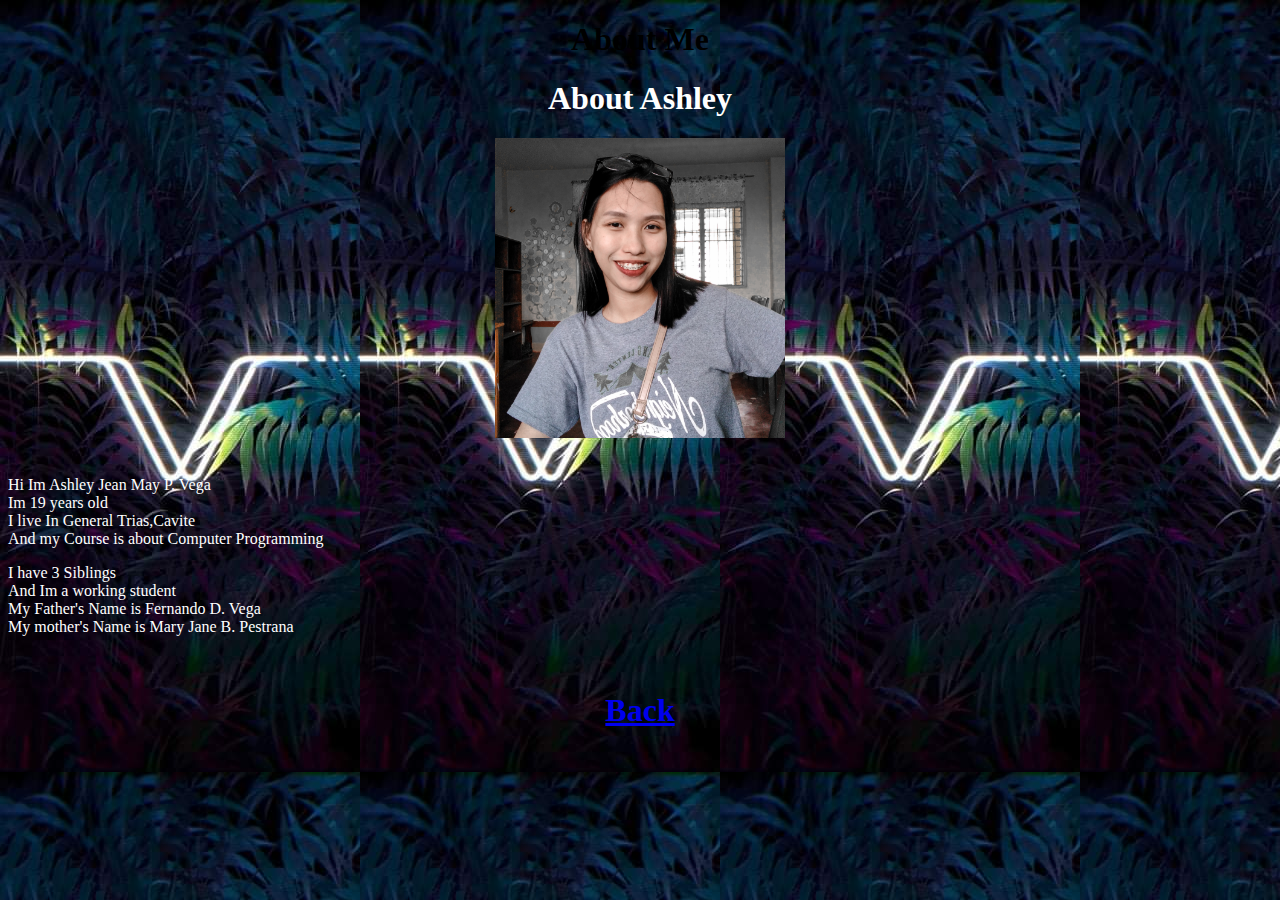
<file: Index.html>
<!DOCTYPE html>
<html>
<head>
<center><h1>About Me</h1></center>
<body background="5.jpeg">
<h1><center><font color="white">About Ashley</center></h1>
<center><img src="Me.jpg" alt="image" height="300" width="290"></center>
<p>
<br>
Hi Im Ashley Jean May P. Vega 
<br>
Im 19 years old
<br>
I live In General Trias,Cavite
<br>
And my Course is about Computer Programming
</p>
<p>
I have 3 Siblings
<br>
And Im a working student
<br>
My Father's Name is Fernando D. Vega
<br>
My mother's Name is Mary Jane B. Pestrana
</p>
<h3 align="center">
<font face="Comic Sans MS" font color="white" font size="6">
<br>
<a href="activity4.html" >Back</a>



</body>
</file>
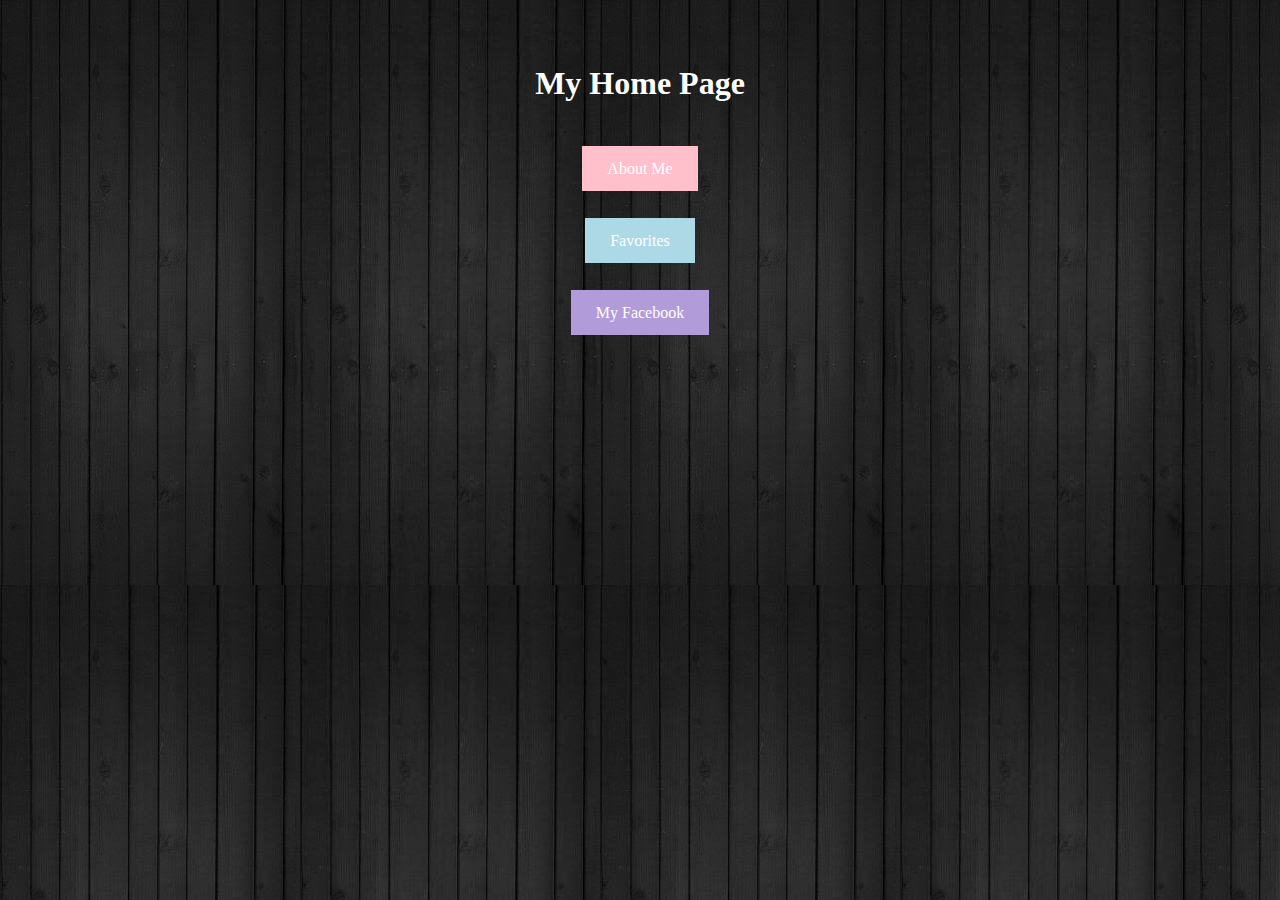
<file: activity4.html>
<!DOCTYPE html>

<head>
<body background="Black.jpeg">
<br>
<br>

<center><h1><font color="white">My Home Page</center></h1>

<br>
<br>


<style>

.Button1{

background-color:pink;

color: white;

padding: 14px 25px;

text-align: center;


text-decoration: none;

}
.button1:active {
    }




.button2{

background-color: #add8e6 ;

color: white;

padding: 14px 25px;

text-align: center;

text-decoration: none;

}

.button2:active {

    }
.button3{

background-color: #b19cd9;

color: white;

padding: 14px 25px;

text-align: center;

text-decoration: none;

}

.button3:active {

    }


</style>
<center>
<a href="Index.html" class="Button1">About Me</a>
<br>
<br>
<br>
<br>
<a href="page1.html" class="button2">  Favorites  </a>
<br>
<br>
<br>
<br>
<a href="https://www.facebook.com/ashley.pestrana" class="button3">My Facebook</a>
</center>
</head>

</html>
</file>
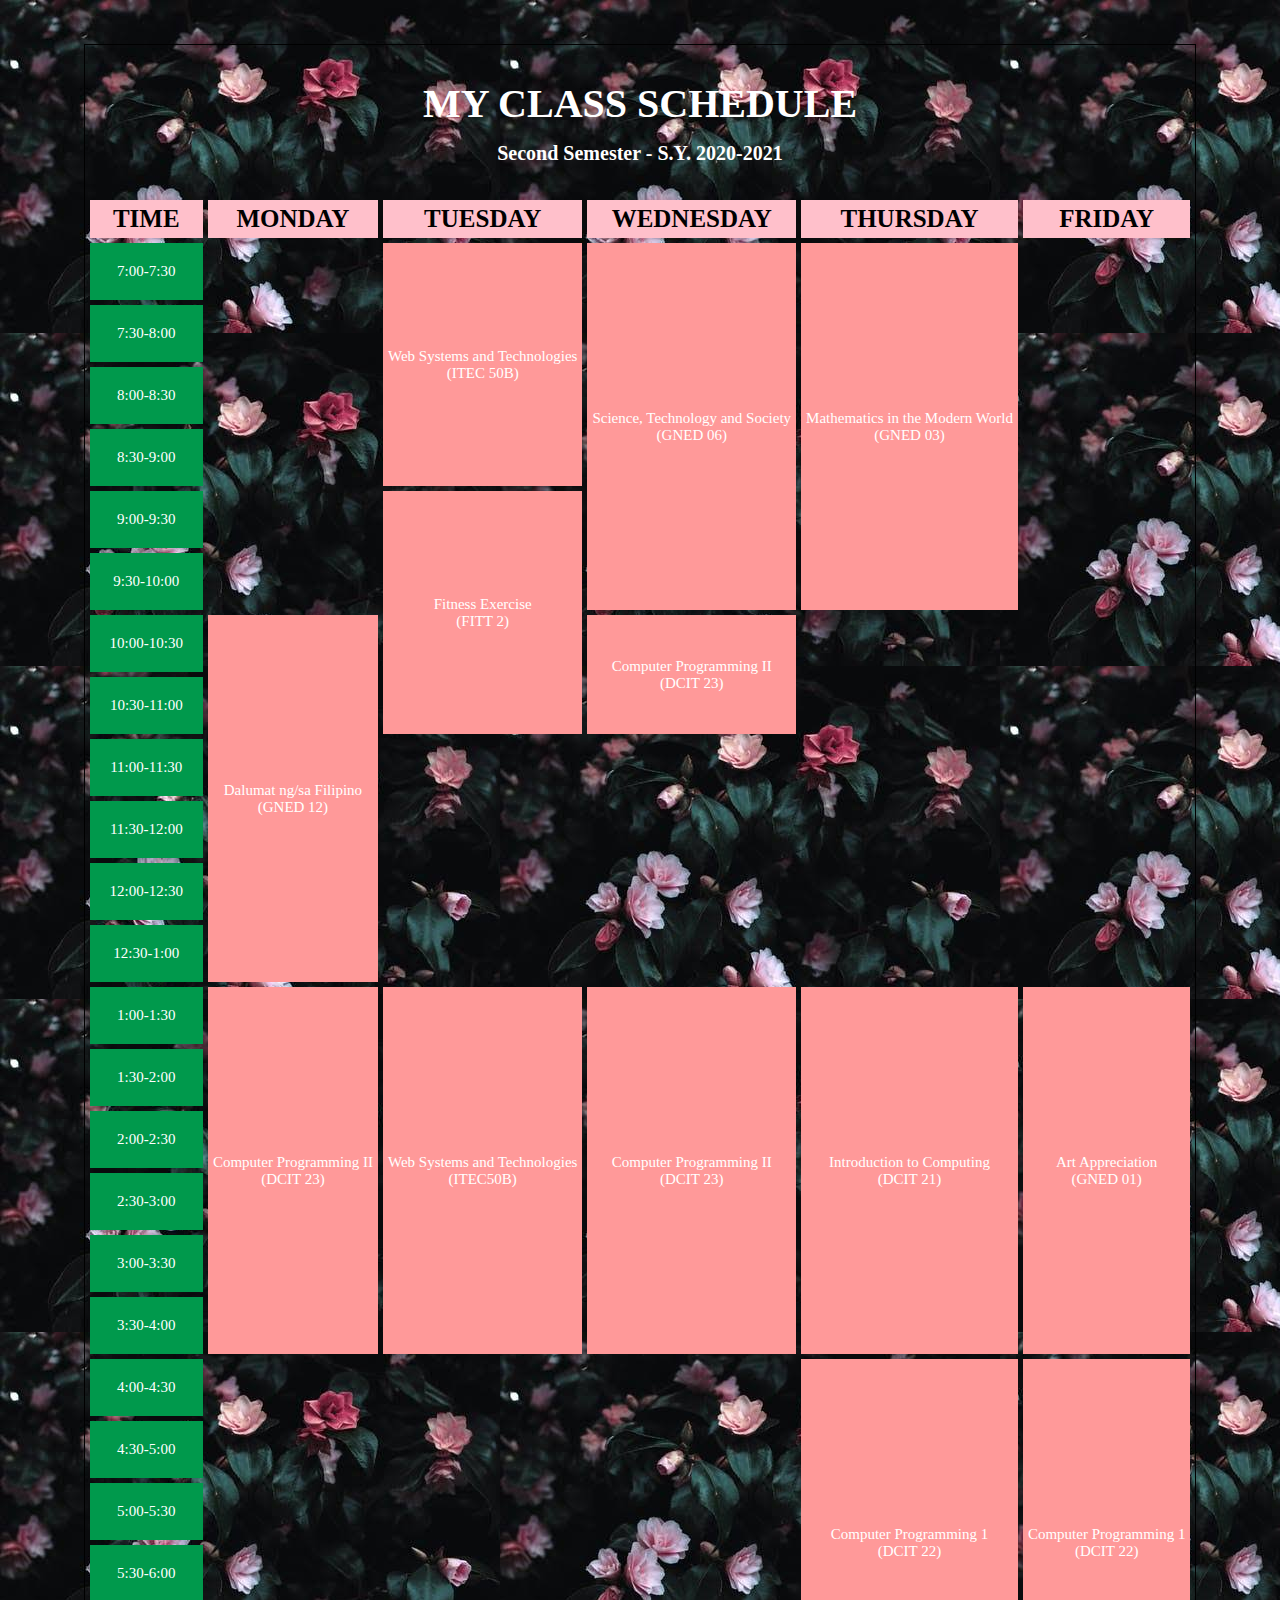
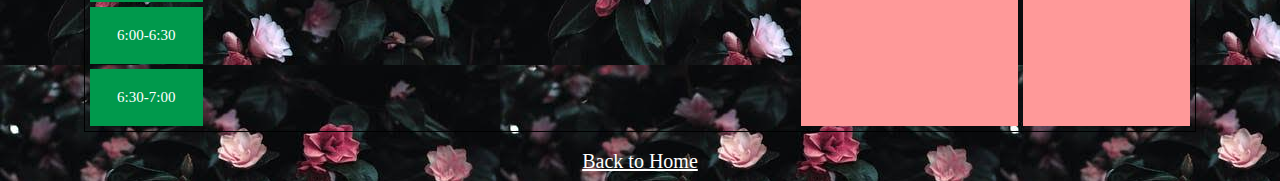
<file: activity5.html>
<html>
<head>
    <title> Activity 5 </title>
    <link rel="stylesheet" href="schedule.css">
</head>
<body>
    <table  cellspacing="5" cellpadding="5" align="center">
    <thead>
        <tr>
            <td  colspan="6" class="header"> MY CLASS SCHEDULE</td>
            <br>
            <br>
            
        </tr>
        <tr>
            <td colspan="6" class="sub"> Second Semester - S.Y. 2020-2021 </td>
            
        </tr>
    </thead>
   
    <tbody>
        
        <tr class="days">            
            <th>TIME</th>
            <th>MONDAY</th>
            <th>TUESDAY</th>
            <th>WEDNESDAY</th>
            <th>THURSDAY</th>
            <th>FRIDAY</th>            
        </tr>
  
        <tr>
            <td class="time">7:00-7:30</td>
            <td></td>
            <td  rowspan="4" class="sched"> Web Systems and Technologies<br>(ITEC 50B)</td>
            <td  rowspan="6" class="sched"> Science, Technology and Society<br>(GNED 06)</td>
            <td rowspan="6" class="sched">Mathematics in the Modern World <br>(GNED 03)</td>
        </tr>
        
        <tr>
            <td class="time">7:30-8:00</td>
        </tr>
        <tr>
             <td class="time">8:00-8:30</td>
        </tr>
        <tr>
            <td class="time">8:30-9:00</td>
        </tr>
        
        <tr>
            <td class="time">9:00-9:30</td>
            <td></td>
            <td  rowspan="4" class="sched"> Fitness Exercise<br>(FITT 2)</td>
        </tr>
        
        <tr>
            <td class="time">9:30-10:00</td>
            
        </tr>
        
        <tr>
            <td class="time">10:00-10:30</td>
            <td  rowspan="6"  class="sched" class="sched"> Dalumat ng/sa Filipino<br>(GNED 12)</td>
            <td  rowspan="2" class="sched"> Computer Programming II<br>(DCIT 23)</td>
        </tr>
        
        <tr>
            <td class="time">10:30-11:00</td>    
        </tr>
          <tr>
            <td class="time">11:00-11:30</td>
        </tr>
        <tr>
            <td class="time">11:30-12:00</td>
        </tr>
        <tr>
            <td class="time">12:00-12:30</td>
        </tr>
        <tr>
            <td class="time">12:30-1:00</td>
        </tr>
        
        <tr>
            <td class="time">1:00-1:30</td>
            <td  rowspan="6" class="sched"> Computer Programming II<br>(DCIT 23)</td>
            <td  rowspan="6" class="sched"> Web Systems and Technologies<br>(ITEC50B)</td>
            <td  rowspan="6" class="sched"> Computer Programming II<br>(DCIT 23)</td>
            <td  rowspan="6" class="sched"> Introduction to Computing<br>(DCIT 21)</td>
            <td rowspan="6" class="sched">Art Appreciation<br>(GNED 01)</td>
        </tr>
        
        <tr>
            <td class="time">1:30-2:00</td>       
        </tr>
        <tr>
            <td class="time">2:00-2:30</td>
        </tr>
        <tr>
            <td class="time">2:30-3:00</td>
         
        </tr>
        <tr>
            <td class="time">3:00-3:30</td>
         
        </tr>
        <tr>
            <td class="time">3:30-4:00</td>         
        </tr>
        
        <tr>
            <td class="time">4:00-4:30</td>
            <td></td>
            <td></td>
            <td></td>
            <td  rowspan="7" class="sched"> Computer Programming 1<br>(DCIT 22)</td>
            <td  rowspan="7" class="sched"> Computer Programming 1<br>(DCIT 22)</td>         
        </tr>
        
        <tr>
            <td class="time">4:30-5:00</td>         
        </tr>
        <tr>
            <td class="time">5:00-5:30</td>         
        </tr>
        <tr>
            <td class="time">5:30-6:00</td>       
        </tr>
        <tr>
            <td class="time">6:00-6:30</td>
        </tr>
        <tr>
            <td class="time">6:30-7:00</td>
        </tr>


    </tbody>
        
 
    
</table>
    
</body>
<br>

 <center><a href="Index.html" class="back"> Back to Home </a><br></center>
</html>
</file>
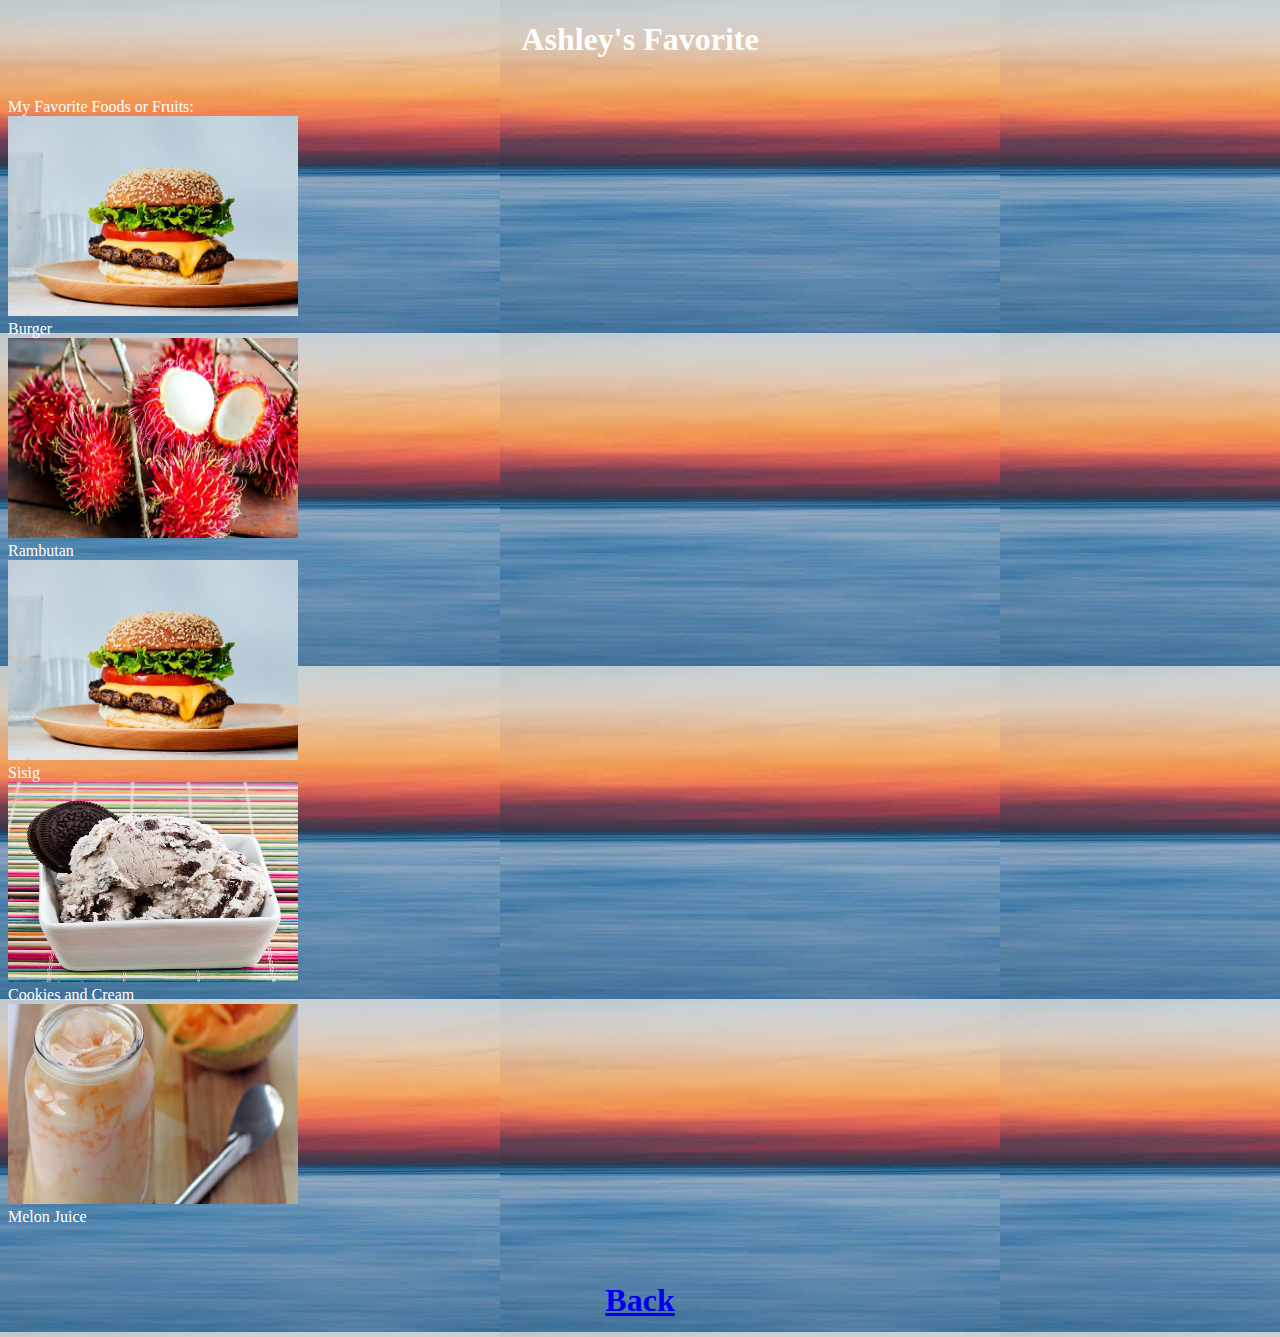
<file: page1.html>
<!DOCTYPE html>
<html>
<head>
<body background="Main.jpeg">
<h1><center><font color="white">Ashley's Favorite</center></h1>
<br>
My Favorite Foods or Fruits:
<br>
<img src="images (16).jpeg" alt="image" height="200" width="290"></center>
<br>
Burger
<br>
<img src="images (20).jpeg" alt="image" height="200" width="290"></center>
<br>
Rambutan
<br>
<img src="images (16).jpeg" alt="image" height="200" width="290"></center>
<br>
Sisig
<br>
<img src="images (18).jpeg" alt="image" height="200" width="290"></center>
<br>
Cookies and Cream
<br>
<img src="images (19).jpeg" alt="image" height="200" width="290"></center>
<br>
Melon Juice 
<br>
<h3 align="center">
<font face="Comic Sans MS" font color="white" font size="6">
<br>
<a href="activity4.html" >Back</a>



</body>
</file>
<file: schedule.css>
body{
    background-image: url(Flow.jpeg);
}
table{
    text-align: center;
    border: 1px solid;
  
}
.days{
    font-size: 25px;
    background-color:pink;
    color: black;
    text-align: center;

}
.header{
    height:50; 
    text-align: center;
    font-size: 40px;
    font-weight: 600;
    padding-top: 30px;
    padding-bottom: 10px;
    color: White;
    font:Serif;
  

    
}
.sub{
    height:50; 
    text-align: center;
    font-size: 20px;
    font-weight: 600;
    padding-top: 0;
    padding-bottom: 30px;
    color: white;
}
.sched{
    text-align: center;
    color: white;
    background-color: FF9999;
    Font-size: 15px;
    
}
.time{
    background-color: 00994C;
    color: white;
    text-align: center;
    font-size: 15px;
    font-style: Serif;
    padding: 20px;
}
.back{

    color: white;
    font-size: 20px;
    font-weight: 500;
    text-align: center;
}
</file>
